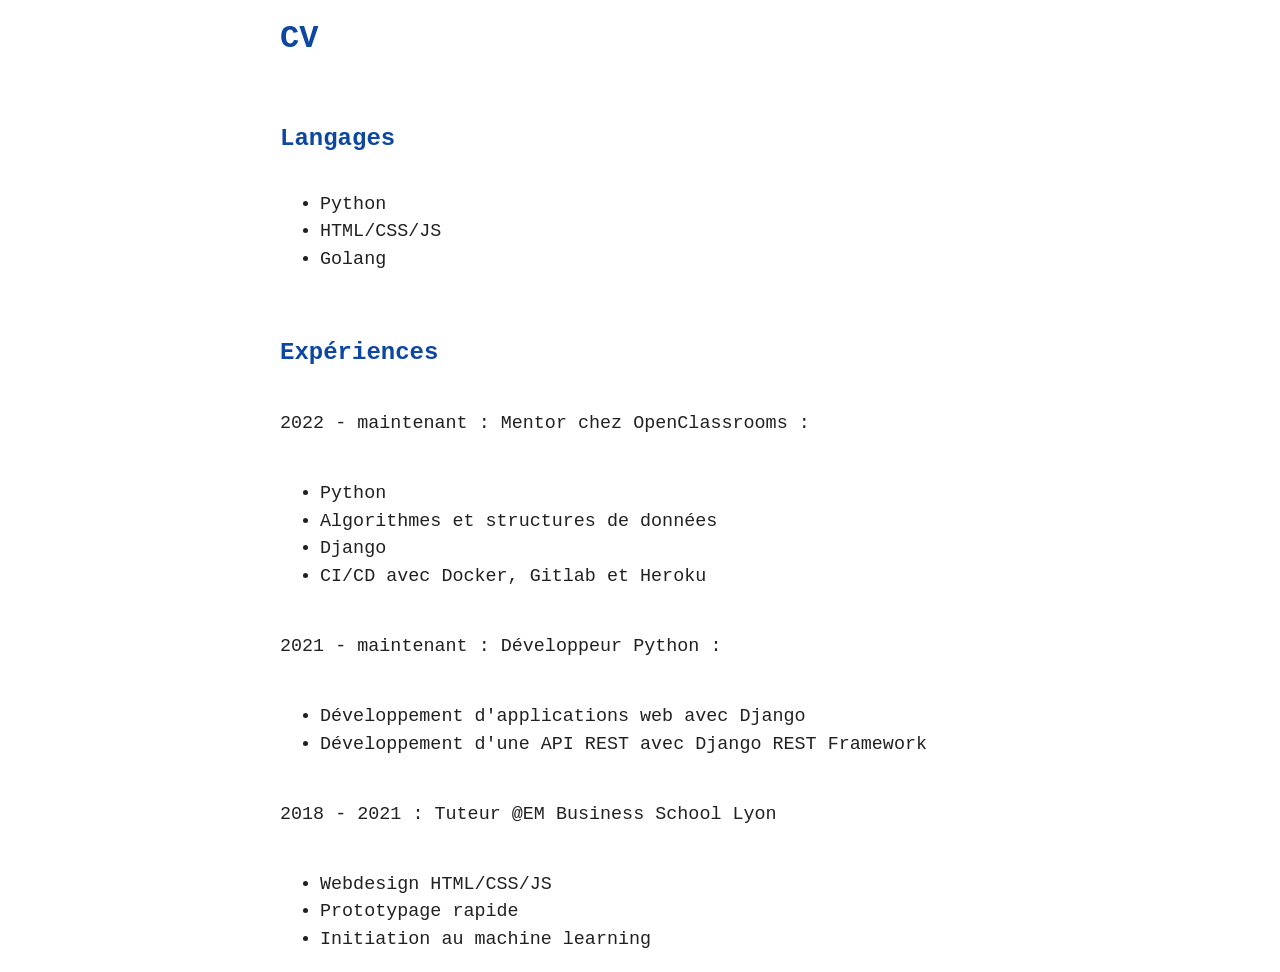
<file: CV.html>
<!DOCTYPE html>
<html>
<head>
<link rel="Stylesheet" type="text/css" href="style.css">
<link rel="alternate" type="application/rss+xml" title="RSS" href="rss.xml">
<title>CV</title>
<meta http-equiv="Content-Type" content="text/html; charset=utf-8">
<meta name="viewport" content="width=device-width, initial-scale=1">
</head>
<body>

<div id="CV"><h1 id="CV" class="header"><a href="#CV">CV</a></h1></div>

<div id="CV-Langages"><h2 id="Langages" class="header"><a href="#CV-Langages">Langages</a></h2></div>

<ul>
<li>
Python

<li>
HTML/CSS/JS

<li>
Golang

</ul>
 
<div id="CV-Expériences"><h2 id="Expériences" class="header"><a href="#CV-Expériences">Expériences</a></h2></div>

<p>
2022 - maintenant : Mentor chez OpenClassrooms :
</p>
<ul>
<li>
Python

<li>
Algorithmes et structures de données

<li>
Django

<li>
CI/CD avec Docker, Gitlab et Heroku

</ul>
<p>
2021 - maintenant : Développeur Python :
</p>
<ul>
<li>
Développement d'applications web avec Django

<li>
Développement d'une API REST avec Django REST Framework

</ul>
 
<p>
2018 - 2021 : Tuteur @EM Business School Lyon
</p>
<ul>
<li>
Webdesign HTML/CSS/JS

<li>
Prototypage rapide

<li>
Initiation au machine learning

</ul>

</body>
</html>
</file>
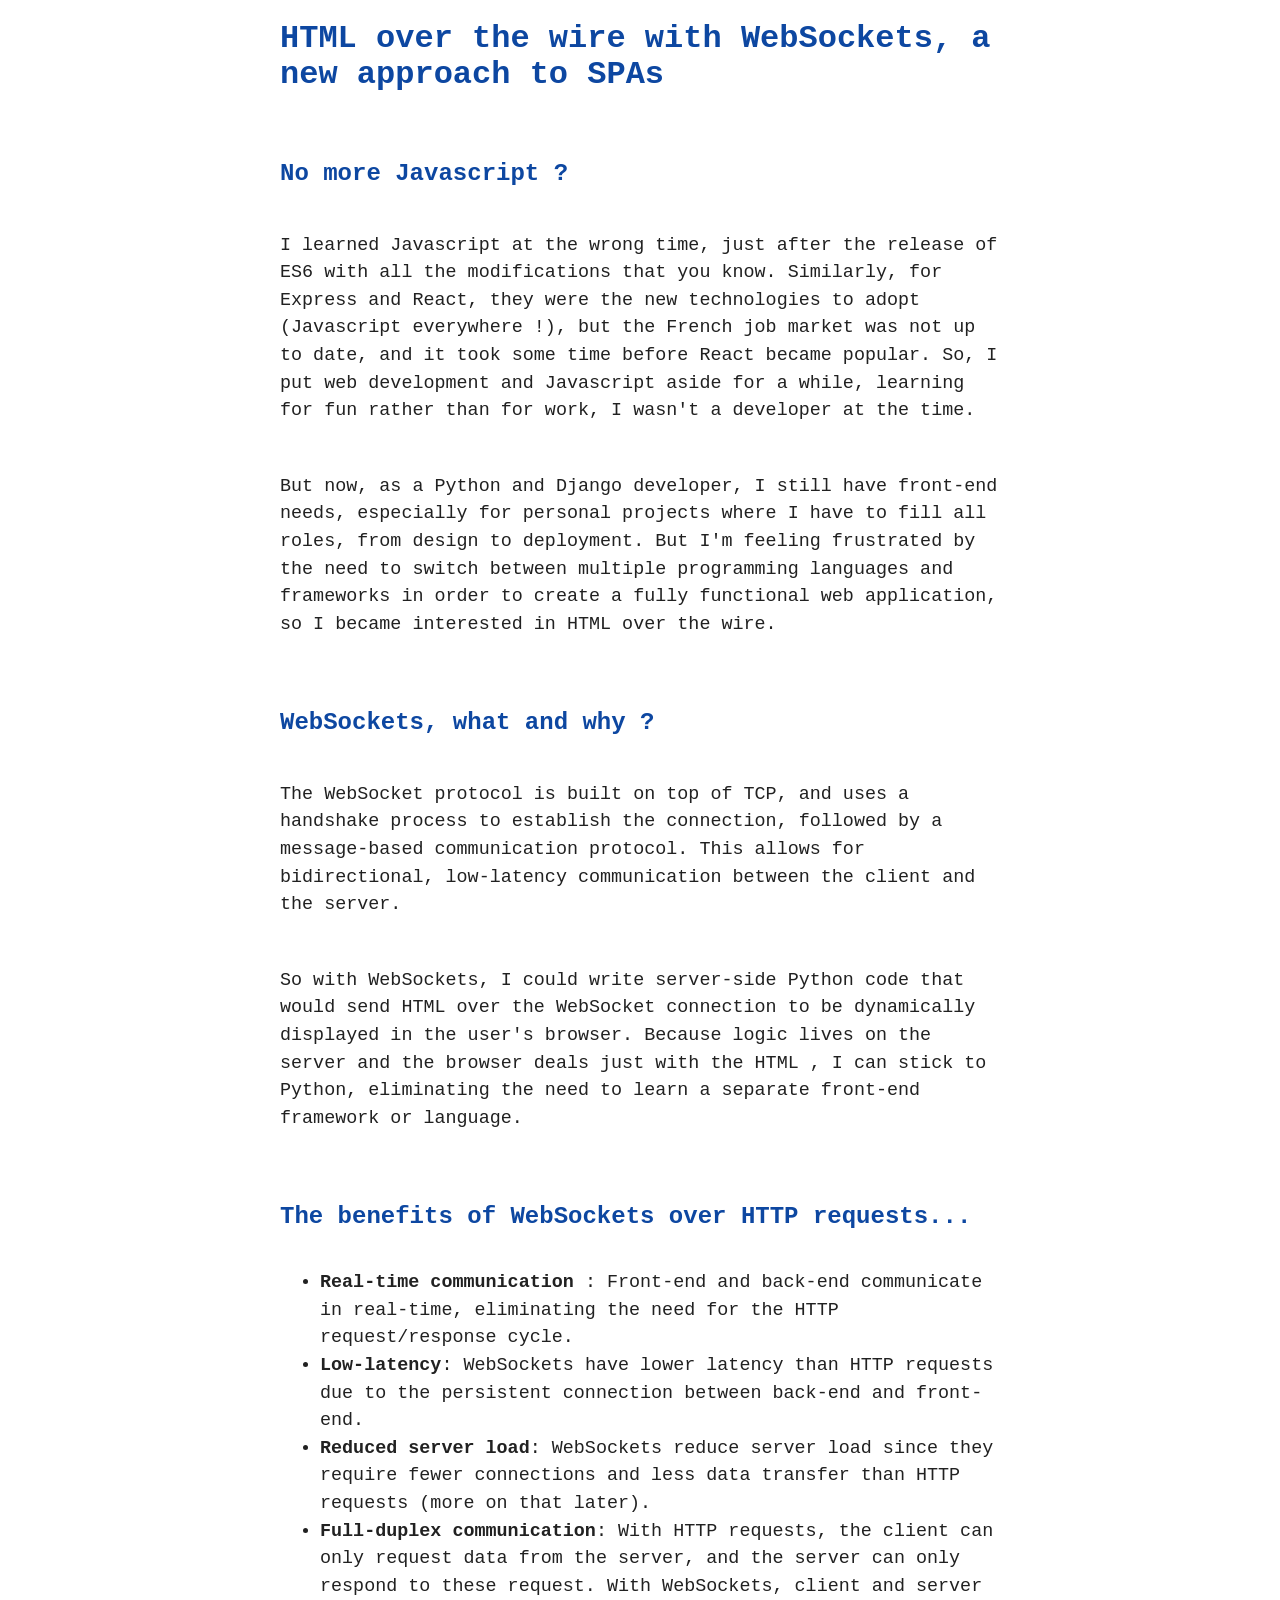
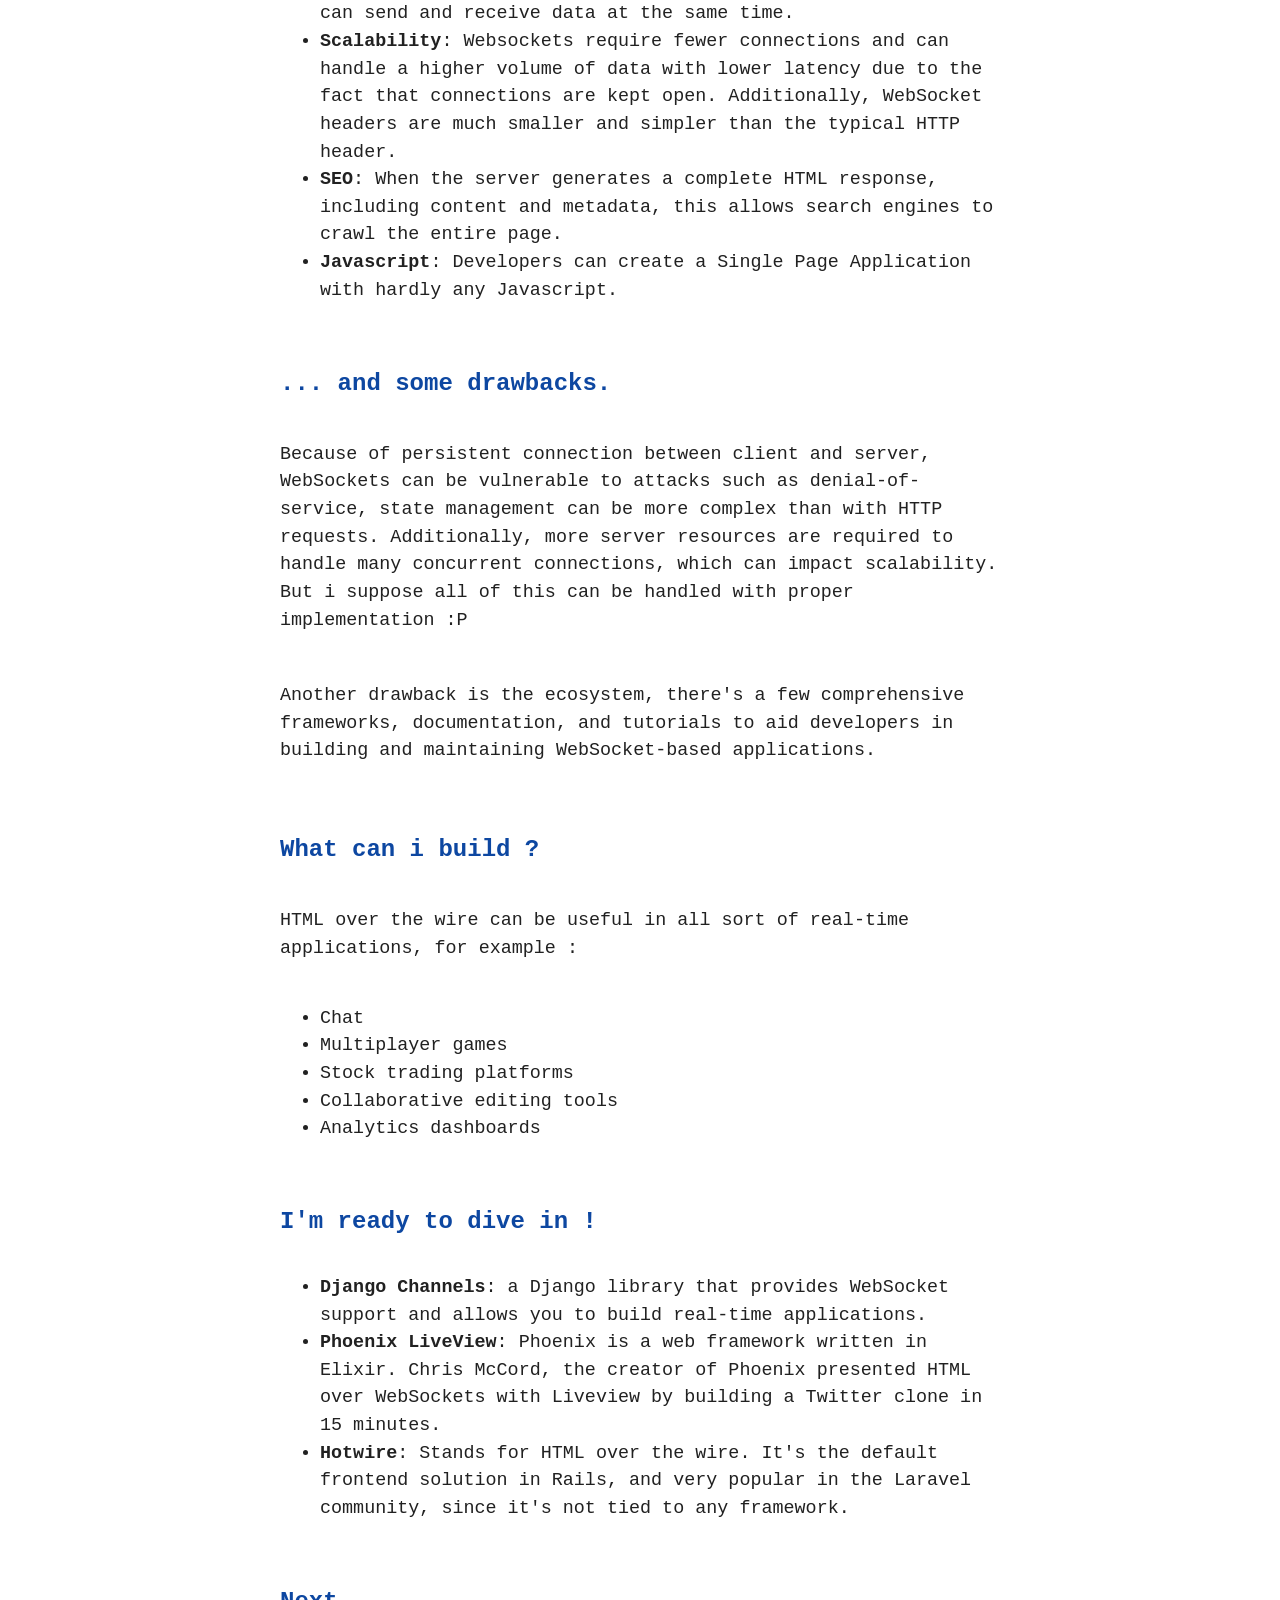
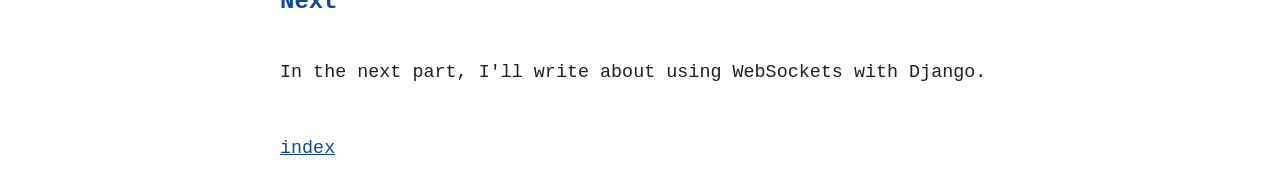
<file: html_over_websockets.html>
<!DOCTYPE html>
<html>
<head>
<link rel="Stylesheet" type="text/css" href="style.css">
<link rel="alternate" type="application/rss+xml" title="RSS" href="rss.xml">
<title>html_over_websockets</title>
<meta http-equiv="Content-Type" content="text/html; charset=utf-8">
<meta name="viewport" content="width=device-width, initial-scale=1">
</head>
<body>

<div id="HTML over the wire with WebSockets, a new approach to SPAs"><h1 id="HTML over the wire with WebSockets, a new approach to SPAs" class="header"><a href="#HTML over the wire with WebSockets, a new approach to SPAs">HTML over the wire with WebSockets, a new approach to SPAs</a></h1></div>

<div id="HTML over the wire with WebSockets, a new approach to SPAs-No more Javascript ?"><h2 id="No more Javascript ?" class="header"><a href="#HTML over the wire with WebSockets, a new approach to SPAs-No more Javascript ?">No more Javascript ?</a></h2></div>

<p>
I learned Javascript at the wrong time, just after the release of ES6 with all
the modifications that you know. Similarly, for Express and React, they were
the new technologies to adopt (Javascript everywhere !), but the French job
market was not up to date, and it took some time before React became popular.
So, I put web development and Javascript aside for a while, learning for fun
rather than for work, I wasn't a developer at the time.
</p>

<p>
But now, as a Python and Django developer, I still have front-end needs,
especially for personal projects where I have to fill all roles, from design to
deployment. But I'm feeling frustrated by the need to switch between multiple
programming languages and frameworks in order to create a fully functional web
application, so I became interested in HTML over the wire.
</p>

<div id="HTML over the wire with WebSockets, a new approach to SPAs-WebSockets, what and why ?"><h2 id="WebSockets, what and why ?" class="header"><a href="#HTML over the wire with WebSockets, a new approach to SPAs-WebSockets, what and why ?">WebSockets, what and why ?</a></h2></div>

<p>
The WebSocket protocol is built on top of TCP, and uses a handshake process to
establish the connection, followed by a message-based communication protocol.
This allows for bidirectional, low-latency communication between the client and
the server.
</p>

<p>
So with WebSockets, I could write server-side Python code that would send HTML
over the WebSocket connection to be dynamically displayed in the user's
browser. Because logic lives on the server and the browser deals just with the
HTML , I can stick to Python, eliminating the need to learn a separate
front-end framework or language.
</p>

<div id="HTML over the wire with WebSockets, a new approach to SPAs-The benefits of WebSockets over HTTP requests..."><h2 id="The benefits of WebSockets over HTTP requests..." class="header"><a href="#HTML over the wire with WebSockets, a new approach to SPAs-The benefits of WebSockets over HTTP requests...">The benefits of WebSockets over HTTP requests...</a></h2></div>

<ul>
<li>
<span id="HTML over the wire with WebSockets, a new approach to SPAs-The benefits of WebSockets over HTTP requests...-Real-time communication"></span><strong id="Real-time communication">Real-time communication</strong> : Front-end and back-end communicate in real-time,
  eliminating the need for the HTTP request/response cycle.

<li>
<span id="HTML over the wire with WebSockets, a new approach to SPAs-The benefits of WebSockets over HTTP requests...-Low-latency"></span><strong id="Low-latency">Low-latency</strong>: WebSockets have lower latency than HTTP requests due to the
  persistent connection between back-end and front-end.

<li>
<span id="HTML over the wire with WebSockets, a new approach to SPAs-The benefits of WebSockets over HTTP requests...-Reduced server load"></span><strong id="Reduced server load">Reduced server load</strong>: WebSockets reduce server load since they require fewer
  connections and less data transfer than HTTP requests (more on that later).

<li>
<span id="HTML over the wire with WebSockets, a new approach to SPAs-The benefits of WebSockets over HTTP requests...-Full-duplex communication"></span><strong id="Full-duplex communication">Full-duplex communication</strong>: With HTTP requests, the client can only request
  data from the server, and the server can only respond to these request. With
  WebSockets, client and server can send and receive data at the same time.

<li>
<span id="HTML over the wire with WebSockets, a new approach to SPAs-The benefits of WebSockets over HTTP requests...-Scalability"></span><strong id="Scalability">Scalability</strong>: Websockets require fewer connections and can handle a higher
  volume of data with lower latency due to the fact that connections are kept
  open. Additionally, WebSocket headers are much smaller and simpler than the
  typical HTTP header.

<li>
<span id="HTML over the wire with WebSockets, a new approach to SPAs-The benefits of WebSockets over HTTP requests...-SEO"></span><strong id="SEO">SEO</strong>: When the server generates a complete HTML response, including content
  and metadata, this allows search engines to crawl the entire page.

<li>
<span id="HTML over the wire with WebSockets, a new approach to SPAs-The benefits of WebSockets over HTTP requests...-Javascript"></span><strong id="Javascript">Javascript</strong>: Developers can create a Single Page Application with hardly any
  Javascript.

</ul>
<div id="HTML over the wire with WebSockets, a new approach to SPAs-... and some drawbacks."><h2 id="... and some drawbacks." class="header"><a href="#HTML over the wire with WebSockets, a new approach to SPAs-... and some drawbacks.">... and some drawbacks.</a></h2></div>

<p>
Because of persistent connection between client and server, WebSockets can be
vulnerable to attacks such as denial-of-service, state management can be more
complex than with HTTP requests. Additionally, more server resources are
required to handle many concurrent connections, which can impact scalability.
But i suppose all of this can be handled with proper implementation :P
</p>

<p>
Another drawback is the ecosystem, there's a few comprehensive frameworks,
documentation, and tutorials to aid developers in building and maintaining
WebSocket-based applications.
</p>

<div id="HTML over the wire with WebSockets, a new approach to SPAs-What can i build ?"><h2 id="What can i build ?" class="header"><a href="#HTML over the wire with WebSockets, a new approach to SPAs-What can i build ?">What can i build ?</a></h2></div>

<p>
HTML over the wire can be useful in all sort of real-time applications, for
example :
</p>

<ul>
<li>
Chat

<li>
Multiplayer games

<li>
Stock trading platforms

<li>
Collaborative editing tools

<li>
Analytics dashboards

</ul>
<div id="HTML over the wire with WebSockets, a new approach to SPAs-I'm ready to dive in !"><h2 id="I'm ready to dive in !" class="header"><a href="#HTML over the wire with WebSockets, a new approach to SPAs-I'm ready to dive in !">I'm ready to dive in !</a></h2></div>

<ul>
<li>
<span id="HTML over the wire with WebSockets, a new approach to SPAs-I'm ready to dive in !-Django Channels"></span><strong id="Django Channels">Django Channels</strong>: a Django library that provides WebSocket support and
  allows you to build real-time applications.

<li>
<span id="HTML over the wire with WebSockets, a new approach to SPAs-I'm ready to dive in !-Phoenix LiveView"></span><strong id="Phoenix LiveView">Phoenix LiveView</strong>: Phoenix is a web framework written in Elixir. Chris
  McCord, the creator of Phoenix presented HTML over WebSockets with Liveview
  by building a Twitter clone in 15 minutes.

<li>
<span id="HTML over the wire with WebSockets, a new approach to SPAs-I'm ready to dive in !-Hotwire"></span><strong id="Hotwire">Hotwire</strong>: Stands for HTML over the wire. It's the default frontend solution
  in Rails, and very popular in the Laravel community, since it's not tied to
  any framework.

</ul>
<div id="HTML over the wire with WebSockets, a new approach to SPAs-Next"><h2 id="Next" class="header"><a href="#HTML over the wire with WebSockets, a new approach to SPAs-Next">Next</a></h2></div>

<p>
In the next part, I'll write about using WebSockets with Django.
</p>

<p>
<a href="index.html">index</a>
</p>

</body>
</html>
</file>
<file: style.css>
/* Global variables. */
:root,
::backdrop {
  /* Set sans-serif & mono fonts */
  --sans-font: -apple-system, BlinkMacSystemFont, "Avenir Next", Avenir,
    "Nimbus Sans L", Roboto, "Noto Sans", "Segoe UI", Arial, Helvetica,
    "Helvetica Neue", sans-serif;
  --mono-font: Consolas, Menlo, Monaco, "Andale Mono", "Ubuntu Mono", monospace;
  --standard-border-radius: 5px;

  /* Default (light) theme */
  --bg: #fff;
  --accent-bg: #f5f7ff;
  --text: #212121;
  --text-light: #585858;
  --border: #898EA4;
  --accent: #0d47a1;
  --code: #d81b60;
  --preformatted: #444;
  --marked: #ffdd33;
  --disabled: #efefef;
}

/* Dark theme */
@media (prefers-color-scheme: dark) {
  :root,
  ::backdrop {
    color-scheme: dark;
    --bg: #212121;
    --accent-bg: #2b2b2b;
    --text: #dcdcdc;
    --text-light: #ababab;
    --accent: #ffb300;
    --code: #f06292;
    --preformatted: #ccc;
    --disabled: #111;
  }
  /* Add a bit of transparency so light media isn't so glaring in dark mode */
  img,
  video {
    opacity: 0.8;
  }
}

/* Reset box-sizing */
*, *::before, *::after {
  box-sizing: border-box;
}

/* Reset default appearance */
textarea,
select,
input,
progress {
  appearance: none;
  -webkit-appearance: none;
  -moz-appearance: none;
}

html {
  /* Set the font globally */
  font-family: var(--mono-font);
  scroll-behavior: smooth;
}

/* Make the body a nice central block */
body {
  color: var(--text);
  background-color: var(--bg);
  font-size: 1.15rem;
  line-height: 1.5;
  display: grid;
  grid-template-columns: 1fr min(45rem, 90%) 1fr;
  margin: 0;
}
body > * {
  grid-column: 2;
}

/* Make the header bg full width, but the content inline with body */
body > header {
  background-color: var(--accent-bg);
  border-bottom: 1px solid var(--border);
  text-align: center;
  padding: 0 0.5rem 2rem 0.5rem;
  grid-column: 1 / -1;
}

body > header > *:only-child {
  margin-block-start: 2rem;
}

body > header h1 {
  max-width: 1200px;
  margin: 1rem auto;
}

body > header p {
  max-width: 40rem;
  margin: 1rem auto;
}

/* Add a little padding to ensure spacing is correct between content and header > nav */
main {
  padding-top: 1.5rem;
}

body > footer {
  margin-top: 4rem;
  padding: 2rem 1rem 1.5rem 1rem;
  color: var(--text-light);
  font-size: 0.9rem;
  text-align: center;
  border-top: 1px solid var(--border);
}

/* Format headers */

h1 a, h2 a, h3 a, h4 a, h5 a {
    text-decoration: none;
    color: var(--accent);
}

h1 {
  font-size: 2rem;
}

h2 {
  font-size: 1.5rem;
  margin-top: 3rem;
}

h3 {
  font-size: 1.3rem;
  margin-top: 3rem;
}

h4 {
  font-size: 1rem;
}

h5 {
  font-size: 1rem;
}

h6 {
  font-size: 0.96rem;
}

p {
  margin: 1.5rem 0;
}

/* Prevent long strings from overflowing container */
p, h1, h2, h3, h4, h5, h6 {
  overflow-wrap: break-word;
}

/* Fix line height when title wraps */
h1,
h2,
h3 {
  line-height: 1.1;
}

/* Reduce header size on mobile */
@media only screen and (max-width: 720px) {
  h1 {
    font-size: 2.5rem;
  }

  h2 {
    font-size: 2.1rem;
  }

  h3 {
    font-size: 1.75rem;
  }

  h4 {
    font-size: 1.25rem;
  }
}

/* Format links & buttons */
a,
a:visited {
  color: var(--accent);
}

a:hover {
  text-decoration: none;
}

button,
.button,
a.button, /* extra specificity to override a */
input[type="submit"],
input[type="reset"],
input[type="button"],
label[type="button"] {
  border: 1px solid var(--accent);
  background-color: var(--accent);
  color: var(--bg);
  padding: 0.5rem 0.9rem;
  text-decoration: none;
  line-height: normal;
}

.button[aria-disabled="true"], 
input:disabled,
textarea:disabled,
select:disabled,
button[disabled] {
  cursor: not-allowed;
  background-color: var(--disabled);
  border-color: var(--disabled);
  color: var(--text-light);
}

input[type="range"] {
  padding: 0;
}

/* Set the cursor to '?' on an abbreviation and style the abbreviation to show that there is more information underneath */
abbr[title] {
  cursor: help;
  text-decoration-line: underline;
  text-decoration-style: dotted;
}

button:enabled:hover,
.button:not([aria-disabled="true"]):hover,
input[type="submit"]:enabled:hover,
input[type="reset"]:enabled:hover,
input[type="button"]:enabled:hover,
label[type="button"]:hover {
  filter: brightness(1.4);
  cursor: pointer;
}

.button:focus-visible,
button:focus-visible:where(:enabled),
input:enabled:focus-visible:where(
  [type="submit"],
  [type="reset"],
  [type="button"]
) {
  outline: 2px solid var(--accent);
  outline-offset: 1px;
}

/* Format navigation */
header > nav {
  font-size: 1rem;
  line-height: 2;
  padding: 1rem 0 0 0;
}

/* Use flexbox to allow items to wrap, as needed */
header > nav ul,
header > nav ol {
  align-content: space-around;
  align-items: center;
  display: flex;
  flex-direction: row;
  flex-wrap: wrap;
  justify-content: center;
  list-style-type: none;
  margin: 0;
  padding: 0;
}

/* List items are inline elements, make them behave more like blocks */
header > nav ul li,
header > nav ol li {
  display: inline-block;
}

header > nav a,
header > nav a:visited {
  margin: 0 0.5rem 1rem 0.5rem;
  border: 1px solid var(--border);
  border-radius: var(--standard-border-radius);
  color: var(--text);
  display: inline-block;
  padding: 0.1rem 1rem;
  text-decoration: none;
}

header > nav a:hover,
header > nav a.current,
header > nav a[aria-current="page"] {
  border-color: var(--accent);
  color: var(--accent);
  cursor: pointer;
}

/* Reduce nav side on mobile */
@media only screen and (max-width: 720px) {
  header > nav a {
    border: none;
    padding: 0;
    text-decoration: underline;
    line-height: 1;
  }
}

/* Consolidate box styling */
aside, details, pre, progress {
  background-color: var(--accent-bg);
  border: 1px solid var(--border);
  border-radius: var(--standard-border-radius);
  margin-bottom: 1rem;
}

aside {
  font-size: 1rem;
  width: 30%;
  padding: 0 15px;
  margin-inline-start: 15px;
  float: right;
}
*[dir="rtl"] aside {
  float: left;
}

/* Make aside full-width on mobile */
@media only screen and (max-width: 720px) {
  aside {
    width: 100%;
    float: none;
    margin-inline-start: 0;
  }
}

article, fieldset, dialog {
  border: 1px solid var(--border);
  padding: 1rem;
  border-radius: var(--standard-border-radius);
  margin-bottom: 1rem;
}

article h2:first-child,
section h2:first-child {
  margin-top: 1rem;
}

section {
  border-top: 1px solid var(--border);
  border-bottom: 1px solid var(--border);
  padding: 2rem 1rem;
  margin: 3rem 0;
}

/* Don't double separators when chaining sections */
section + section,
section:first-child {
  border-top: 0;
  padding-top: 0;
}

section:last-child {
  border-bottom: 0;
  padding-bottom: 0;
}

details {
  padding: 0.7rem 1rem;
}

summary {
  cursor: pointer;
  font-weight: bold;
  padding: 0.7rem 1rem;
  margin: -0.7rem -1rem;
  word-break: break-all;
}

details[open] > summary + * {
  margin-top: 0;
}

details[open] > summary {
  margin-bottom: 0.5rem;
}

details[open] > :last-child {
  margin-bottom: 0;
}

/* Format tables */
table {
  border-collapse: collapse;
  margin: 1.5rem 0;
}

td,
th {
  border: 1px solid var(--border);
  text-align: start;
  padding: 0.5rem;
}

th {
  background-color: var(--accent-bg);
  font-weight: bold;
}

tr:nth-child(even) {
  /* Set every other cell slightly darker. Improves readability. */
  background-color: var(--accent-bg);
}

table caption {
  font-weight: bold;
  margin-bottom: 0.5rem;
}

/* Format forms */
textarea,
select,
input,
button,
.button {
  font-size: inherit;
  font-family: inherit;
  padding: 0.5rem;
  margin-bottom: 0.5rem;
  border-radius: var(--standard-border-radius);
  box-shadow: none;
  max-width: 100%;
  display: inline-block;
}
textarea,
select,
input {
  color: var(--text);
  background-color: var(--bg);
  border: 1px solid var(--border);
}
label {
  display: block;
}
textarea:not([cols]) {
  width: 100%;
}

/* Add arrow to drop-down */
select:not([multiple]) {
  background-image: linear-gradient(45deg, transparent 49%, var(--text) 51%),
    linear-gradient(135deg, var(--text) 51%, transparent 49%);
  background-position: calc(100% - 15px), calc(100% - 10px);
  background-size: 5px 5px, 5px 5px;
  background-repeat: no-repeat;
  padding-inline-end: 25px;
}
*[dir="rtl"] select:not([multiple]) {
  background-position: 10px, 15px;
}

/* checkbox and radio button style */
input[type="checkbox"],
input[type="radio"] {
  vertical-align: middle;
  position: relative;
  width: min-content;
}

input[type="checkbox"] + label,
input[type="radio"] + label {
  display: inline-block;
}

input[type="radio"] {
  border-radius: 100%;
}

input[type="checkbox"]:checked,
input[type="radio"]:checked {
  background-color: var(--accent);
}

input[type="checkbox"]:checked::after {
  /* Creates a rectangle with colored right and bottom borders which is rotated to look like a check mark */
  content: " ";
  width: 0.18em;
  height: 0.32em;
  border-radius: 0;
  position: absolute;
  top: 0.05em;
  left: 0.17em;
  background-color: transparent;
  border-right: solid var(--bg) 0.08em;
  border-bottom: solid var(--bg) 0.08em;
  font-size: 1.8em;
  transform: rotate(45deg);
}
input[type="radio"]:checked::after {
  /* creates a colored circle for the checked radio button  */
  content: " ";
  width: 0.25em;
  height: 0.25em;
  border-radius: 100%;
  position: absolute;
  top: 0.125em;
  background-color: var(--bg);
  left: 0.125em;
  font-size: 32px;
}

/* Makes input fields wider on smaller screens */
@media only screen and (max-width: 720px) {
  textarea,
  select,
  input {
    width: 100%;
  }
}

/* Set a height for color input */
input[type="color"] {
  height: 2.5rem;
  padding:  0.2rem;
}

/* do not show border around file selector button */
input[type="file"] {
  border: 0;
}

/* Misc body elements */
hr {
  border: none;
  height: 1px;
  background: var(--border);
  margin: 1rem auto;
}

mark {
  padding: 2px 5px;
  border-radius: var(--standard-border-radius);
  background-color: var(--marked);
  color: black;
}

mark a {
  color: #0d47a1;
}

img,
video {
  max-width: 100%;
  height: auto;
  border-radius: var(--standard-border-radius);
}

figure {
  margin: 0;
  display: block;
  overflow-x: auto;
}

figcaption {
  text-align: center;
  font-size: 0.9rem;
  color: var(--text-light);
  margin-bottom: 1rem;
}

blockquote {
  margin-inline-start: 2rem;
  margin-inline-end: 0;
  margin-block: 2rem;
  padding: 0.4rem 0.8rem;
  border-inline-start: 0.35rem solid var(--accent);
  color: var(--text-light);
  font-style: italic;
}

cite {
  font-size: 0.9rem;
  color: var(--text-light);
  font-style: normal;
}

dt {
    color: var(--text-light);
}

/* Use mono font for code elements */
code,
pre,
pre span,
kbd,
samp {
  font-family: var(--mono-font);
  color: var(--code);
}

kbd {
  color: var(--preformatted);
  border: 1px solid var(--preformatted);
  border-bottom: 3px solid var(--preformatted);
  border-radius: var(--standard-border-radius);
  padding: 0.1rem 0.4rem;
}

pre {
  padding: 1rem 1.4rem;
  max-width: 100%;
  overflow: auto;
  color: var(--preformatted);
}

/* Fix embedded code within pre */
pre code {
  color: var(--preformatted);
  background: none;
  margin: 0;
  padding: 0;
}

/* Progress bars */
/* Declarations are repeated because you */
/* cannot combine vendor-specific selectors */
progress {
  width: 100%;
}

progress:indeterminate {
  background-color: var(--accent-bg);
}

progress::-webkit-progress-bar {
  border-radius: var(--standard-border-radius);
  background-color: var(--accent-bg);
}

progress::-webkit-progress-value {
  border-radius: var(--standard-border-radius);
  background-color: var(--accent);
}

progress::-moz-progress-bar {
  border-radius: var(--standard-border-radius);
  background-color: var(--accent);
  transition-property: width;
  transition-duration: 0.3s;
}

progress:indeterminate::-moz-progress-bar {
  background-color: var(--accent-bg);
}

dialog {
  max-width: 40rem;
  margin: auto;
}

dialog::backdrop {
  background-color: var(--bg);
  opacity: 0.8;
}

@media only screen and (max-width: 720px) {
  dialog {
    max-width: 100%;
    margin: auto 1em;
  }
}

/* Superscript & Subscript */
/* Prevent scripts from affecting line-height. */
sup, sub {
  vertical-align: baseline;
  position: relative;
}

sup {
  top: -0.4em;
}

sub { 
  top: 0.3em; 
}

/* Classes for notices */
.notice {
  background: var(--accent-bg);
  border: 2px solid var(--border);
  border-radius: 5px;
  padding: 1.5rem;
  margin: 2rem 0;
}
</file>
